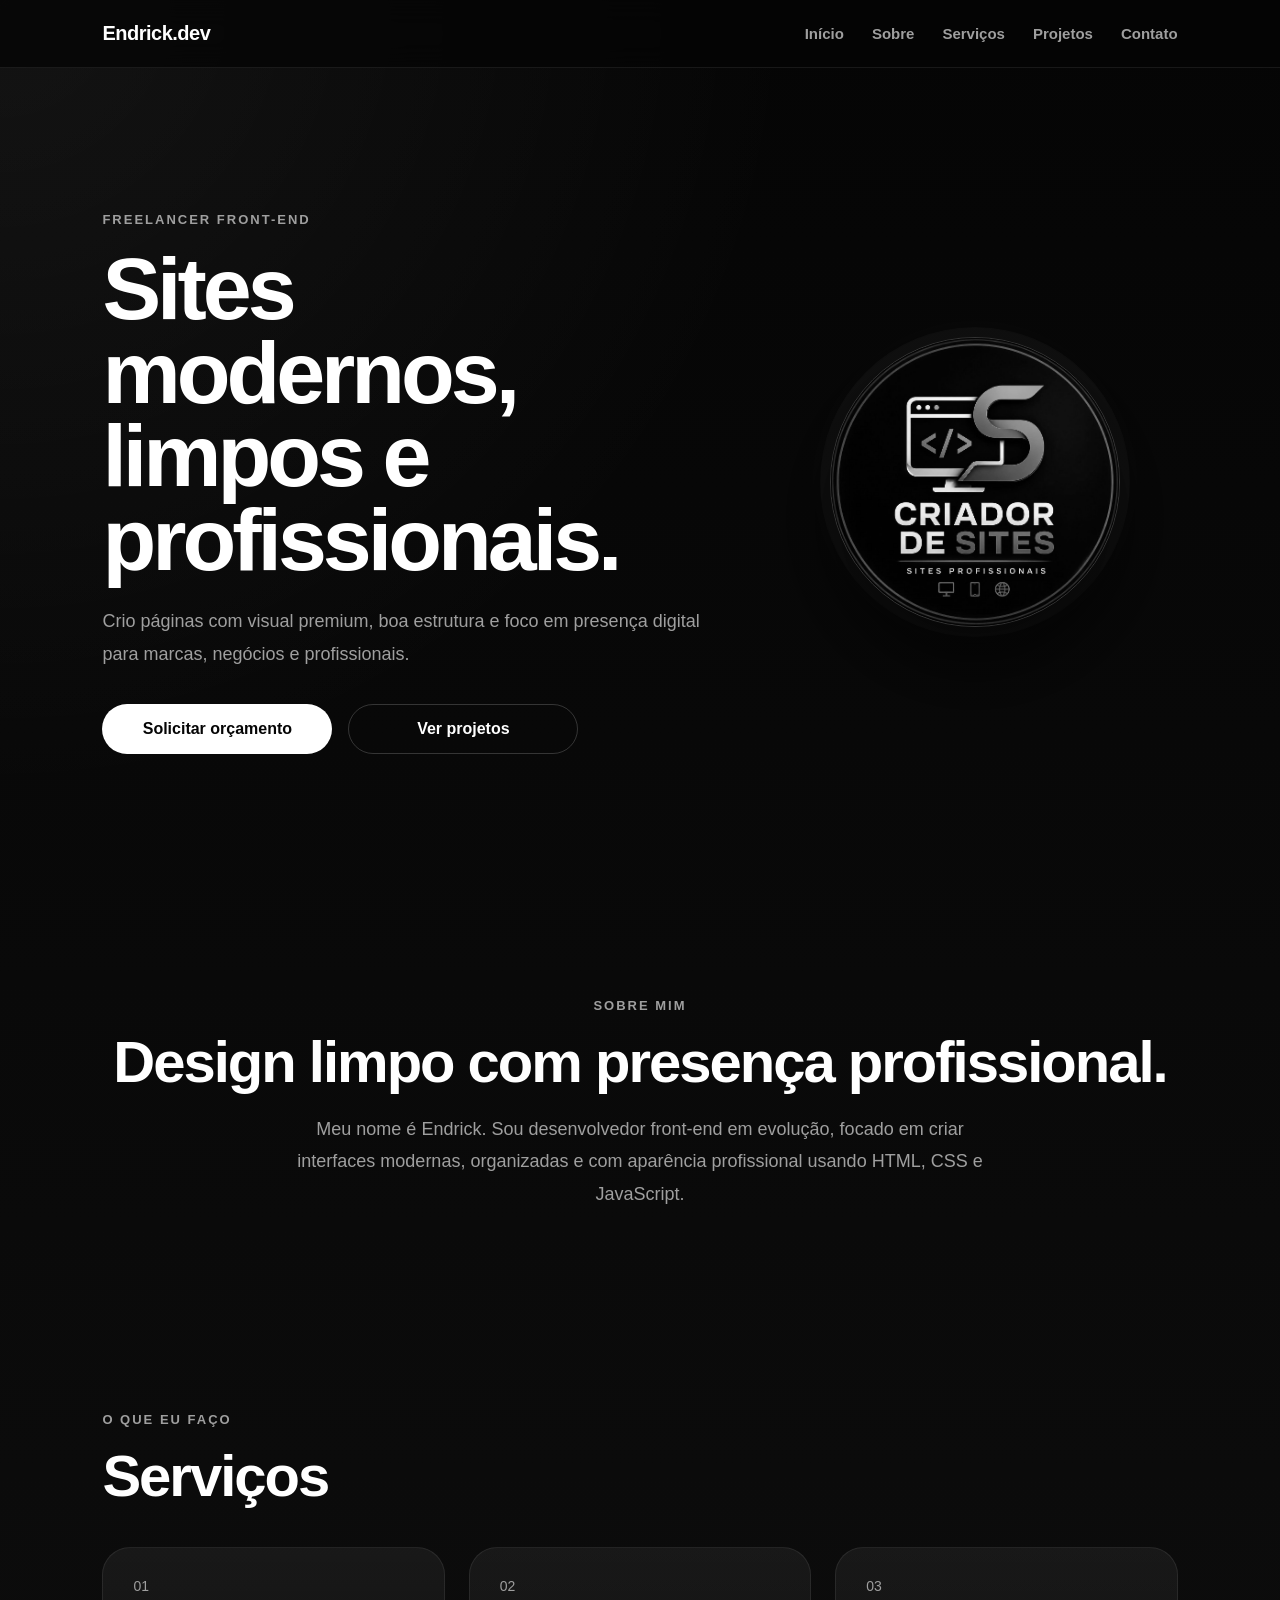
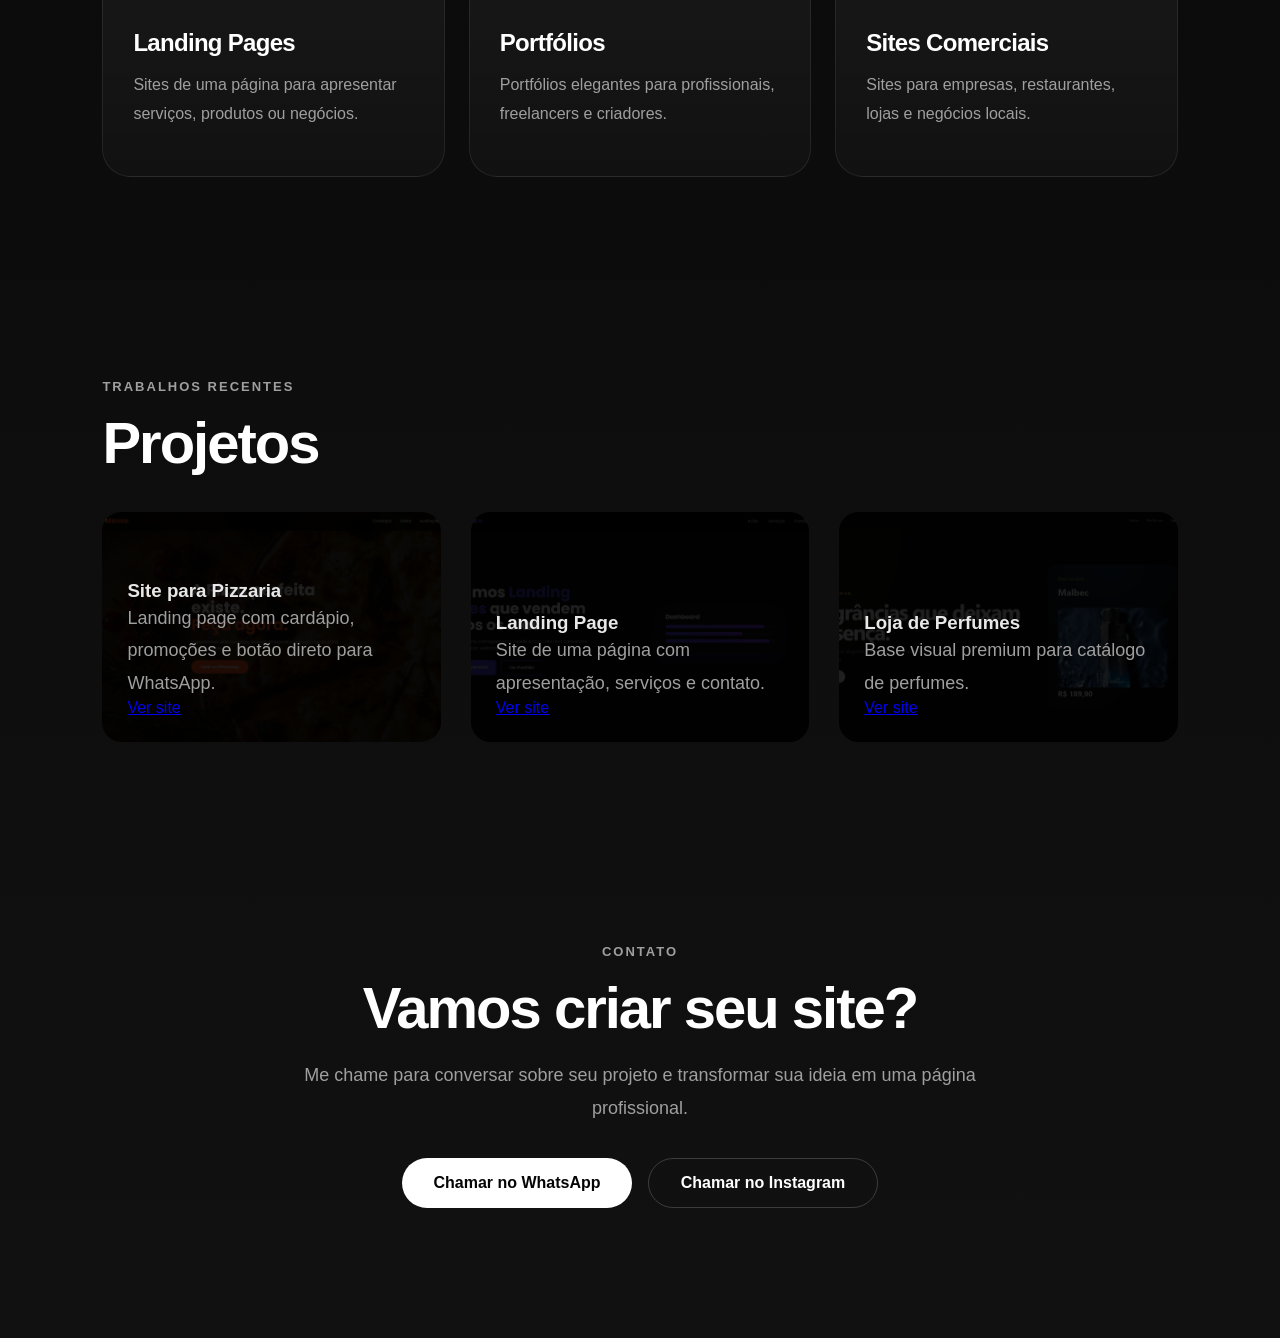
<file: index.html>
<!DOCTYPE html>
<html lang="pt-BR">

<head>
  <meta charset="UTF-8">
  <meta name="viewport" content="width=device-width, initial-scale=1.0">
  <title>Endrick | Portfólio</title>
  <link rel="stylesheet" href="styles.css">
</head>

<body>

  <header class="header">
    <a href="#inicio" class="logo">Endrick.dev</a>

    <nav class="menu">
      <a href="#inicio">Início</a>
      <a href="#sobre">Sobre</a>
      <a href="#servicos">Serviços</a>
      <a href="#projetos">Projetos</a>
      <a href="#contato">Contato</a>
    </nav>
  </header>

  <main>

    <section id="inicio" class="hero">
      <div class="hero-texto">
        <span class="tag">Freelancer Front-End</span>

        <h1>Sites modernos, limpos e profissionais.</h1>

        <p>
          Crio páginas com visual premium, boa estrutura e foco em presença digital
          para marcas, negócios e profissionais.
        </p>

        <div class="botoes">
          <a href="#contato" class="botao principal">Solicitar orçamento</a>
          <a href="#projetos" class="botao">Ver projetos</a>
        </div>
      </div>

      <div class="hero-foto">
        <div class="foto-perfil">
          <img src="img/Endrick.dev PIC.jpeg" alt="Foto de perfil">
        </div>
      </div>
    </section>

    <section id="sobre" class="sobre">
      <span class="tag">Sobre mim</span>

      <h2>Design limpo com presença profissional.</h2>

      <p>
        Meu nome é Endrick. Sou desenvolvedor front-end em evolução, focado em criar
        interfaces modernas, organizadas e com aparência profissional usando HTML,
        CSS e JavaScript.
      </p>
    </section>

    <section id="servicos" class="servicos">
      <span class="tag">O que eu faço</span>

      <h2>Serviços</h2>

      <div class="grid">
        <div class="card">
          <span>01</span>
          <h3>Landing Pages</h3>
          <p>Sites de uma página para apresentar serviços, produtos ou negócios.</p>
        </div>

        <div class="card">
          <span>02</span>
          <h3>Portfólios</h3>
          <p>Portfólios elegantes para profissionais, freelancers e criadores.</p>
        </div>

        <div class="card">
          <span>03</span>
          <h3>Sites Comerciais</h3>
          <p>Sites para empresas, restaurantes, lojas e negócios locais.</p>
        </div>
      </div>
    </section>

    <section id="projetos" class="projetos">

      <span class="tag">Trabalhos recentes</span>
      <h2>Projetos</h2>

      <div class="projetos-grid">

        <div class="projeto pizzaria">
          <div class="overlay">
            <h3>Site para Pizzaria</h3>
            <p>Landing page com cardápio, promoções e botão direto para WhatsApp.</p>
            <a href="https://snoweu.github.io/pizzaria.index/" target="_blank">Ver site</a>
          </div>
        </div>

        <div class="projeto landing">
          <div class="overlay">
            <h3>Landing Page</h3>
            <p>Site de uma página com apresentação, serviços e contato.</p>
            <a href="https://snoweu.github.io/Landing-page/" target="_blank">Ver site</a>
          </div>

        </div>

        <div class="projeto perfume">
          <div class="overlay">
            <h3>Loja de Perfumes</h3>
            <p>Base visual premium para catálogo de perfumes.</p>
            <a href="https://snoweu.github.io/sao-vicente-perfumaria/" target="_blank">Ver site</a>
          </div>
        </div>

      </div>

    </section>

    </section>

    <section id="contato" class="contato">
      <span class="tag">Contato</span>

      <h2>Vamos criar seu site?</h2>

      <p>
        Me chame para conversar sobre seu projeto e transformar sua ideia em uma
        página profissional.
      </p>

      <div class="botoes contato-botoes">
        <a href="https://wa.me/5513981195155" target="_blank" class="botao principal">
          Chamar no WhatsApp
        </a>

        <a href="https://www.instagram.com/rrendrick/" target="_blank" class="botao">
          Chamar no Instagram
        </a>
      </div>
    </section>

  </main>

</body>

</html>
</file>
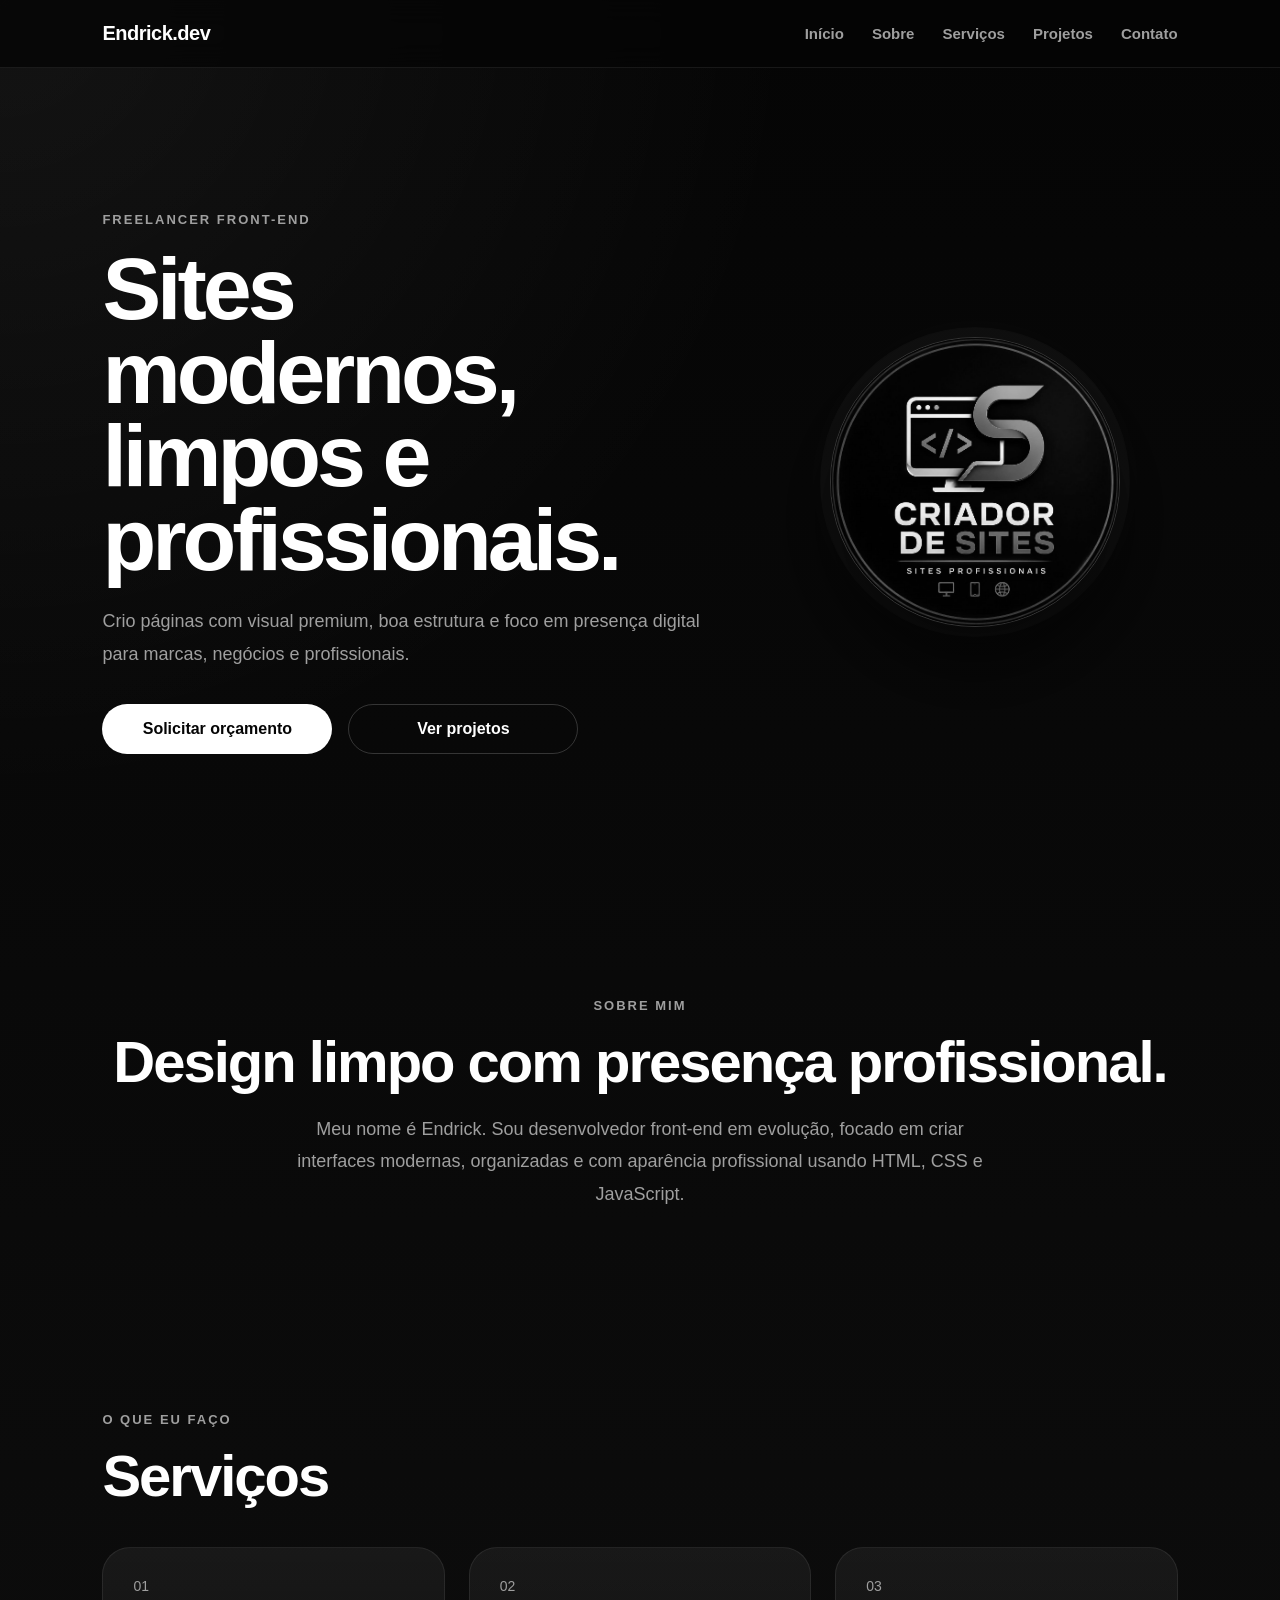
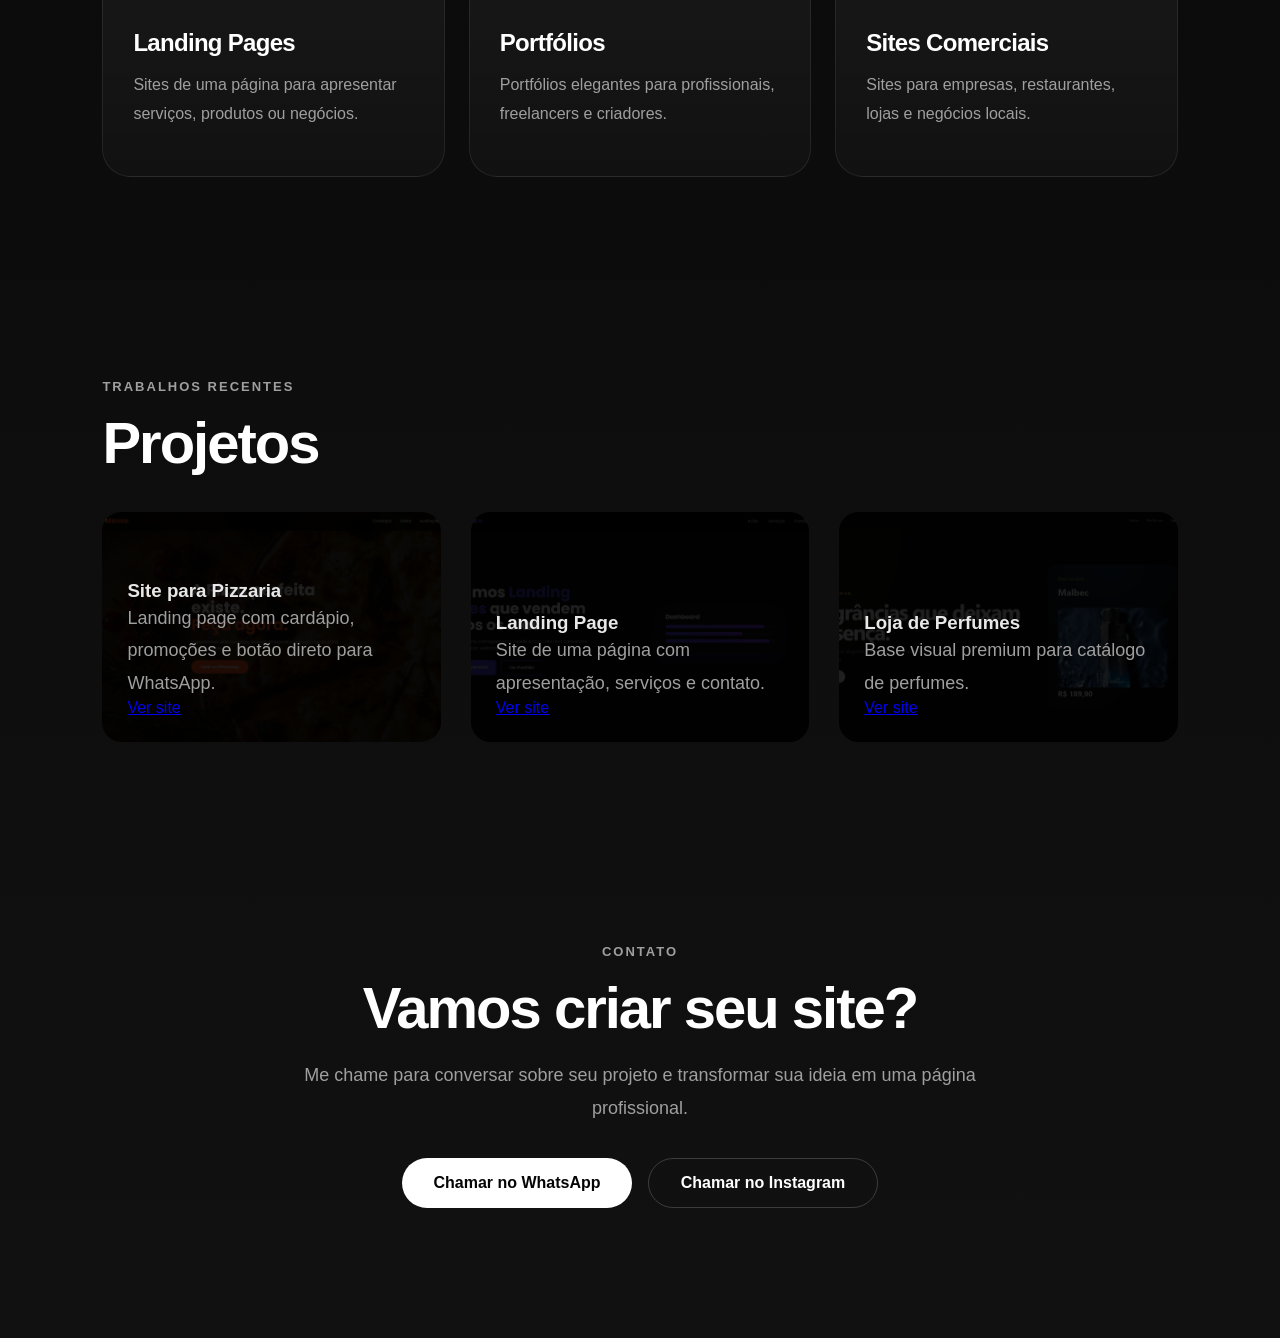
<file: Portfolio.html>
<!DOCTYPE html>
<html lang="pt-BR">

<head>
  <meta charset="UTF-8">
  <meta name="viewport" content="width=device-width, initial-scale=1.0">
  <title>Endrick | Portfólio</title>
  <link rel="stylesheet" href="styles.css">
</head>

<body>

  <header class="header">
    <a href="#inicio" class="logo">Endrick.dev</a>

    <nav class="menu">
      <a href="#inicio">Início</a>
      <a href="#sobre">Sobre</a>
      <a href="#servicos">Serviços</a>
      <a href="#projetos">Projetos</a>
      <a href="#contato">Contato</a>
    </nav>
  </header>

  <main>

    <section id="inicio" class="hero">
      <div class="hero-texto">
        <span class="tag">Freelancer Front-End</span>

        <h1>Sites modernos, limpos e profissionais.</h1>

        <p>
          Crio páginas com visual premium, boa estrutura e foco em presença digital
          para marcas, negócios e profissionais.
        </p>

        <div class="botoes">
          <a href="#contato" class="botao principal">Solicitar orçamento</a>
          <a href="#projetos" class="botao">Ver projetos</a>
        </div>
      </div>

      <div class="hero-foto">
        <div class="foto-perfil">
          <img src="img/Endrick.dev PIC.jpeg" alt="Foto de perfil">
        </div>
      </div>
    </section>

    <section id="sobre" class="sobre">
      <span class="tag">Sobre mim</span>

      <h2>Design limpo com presença profissional.</h2>

      <p>
        Meu nome é Endrick. Sou desenvolvedor front-end em evolução, focado em criar
        interfaces modernas, organizadas e com aparência profissional usando HTML,
        CSS e JavaScript.
      </p>
    </section>

    <section id="servicos" class="servicos">
      <span class="tag">O que eu faço</span>

      <h2>Serviços</h2>

      <div class="grid">
        <div class="card">
          <span>01</span>
          <h3>Landing Pages</h3>
          <p>Sites de uma página para apresentar serviços, produtos ou negócios.</p>
        </div>

        <div class="card">
          <span>02</span>
          <h3>Portfólios</h3>
          <p>Portfólios elegantes para profissionais, freelancers e criadores.</p>
        </div>

        <div class="card">
          <span>03</span>
          <h3>Sites Comerciais</h3>
          <p>Sites para empresas, restaurantes, lojas e negócios locais.</p>
        </div>
      </div>
    </section>

    <section id="projetos" class="projetos">

      <span class="tag">Trabalhos recentes</span>
      <h2>Projetos</h2>

      <div class="projetos-grid">

        <div class="projeto pizzaria">
          <div class="overlay">
            <h3>Site para Pizzaria</h3>
            <p>Landing page com cardápio, promoções e botão direto para WhatsApp.</p>
            <a href="https://snoweu.github.io/pizzaria.index/" target="_blank">Ver site</a>
          </div>
        </div>

        <div class="projeto landing">
          <div class="overlay">
            <h3>Landing Page</h3>
            <p>Site de uma página com apresentação, serviços e contato.</p>
            <a href="https://snoweu.github.io/landing-page-by-endrick.dev/" target="_blank">Ver site</a>
          </div>

        </div>

        <div class="projeto perfume">
          <div class="overlay">
            <h3>Loja de Perfumes</h3>
            <p>Base visual premium para catálogo de perfumes.</p>
            <a href="https://snoweu.github.io/sao-vicente-perfumaria/" target="_blank">Ver site</a>
          </div>
        </div>

      </div>

    </section>

    </section>

    <section id="contato" class="contato">
      <span class="tag">Contato</span>

      <h2>Vamos criar seu site?</h2>

      <p>
        Me chame para conversar sobre seu projeto e transformar sua ideia em uma
        página profissional.
      </p>

      <div class="botoes contato-botoes">
        <a href="https://wa.me/5513981195155" target="_blank" class="botao principal">
          Chamar no WhatsApp
        </a>

        <a href="https://www.instagram.com/rrendrick/" target="_blank" class="botao">
          Chamar no Instagram
        </a>
      </div>
    </section>

  </main>

</body>

</html>
</file>
<file: styles.css>
* {
  margin: 0;
  padding: 0;
  box-sizing: border-box;
}

html {
  scroll-behavior: smooth;
}

:root {
  --preto: #050505;
  --preto-2: #0d0d0d;
  --cinza: #151515;
  --cinza-2: #222;
  --branco: #ffffff;
  --texto: #e8e8e8;
  --texto-fraco: #9f9f9f;
  --borda: rgba(255, 255, 255, 0.08);
}

body {
  font-family: 'Segoe UI', Arial, sans-serif;
  background:
    radial-gradient(circle at top left, rgba(255, 255, 255, 0.06), transparent 25%),
    linear-gradient(180deg, #050505, #111);
  color: var(--texto);
  overflow-x: hidden;
}

.header {
  width: 100%;
  padding: 22px 8%;
  position: sticky;
  top: 0;
  z-index: 1000;

  display: flex;
  align-items: center;
  justify-content: space-between;

  background: rgba(5, 5, 5, 0.75);
  backdrop-filter: blur(14px);
  border-bottom: 1px solid var(--borda);
}

.logo {
  color: var(--branco);
  text-decoration: none;
  font-size: 20px;
  font-weight: 800;
  letter-spacing: -0.5px;
}

.menu {
  display: flex;
  gap: 28px;
}

.menu a {
  color: var(--texto-fraco);
  text-decoration: none;
  font-size: 15px;
  font-weight: 600;
  transition: 0.3s ease;
}

.menu a:hover {
  color: var(--branco);
}

.hero {
  min-height: 92vh;
  padding: 90px 8%;

  display: grid;
  grid-template-columns: 1.2fr 0.8fr;
  align-items: center;
  gap: 60px;
}

.hero-texto {
  max-width: 760px;
}

.tag {
  display: inline-block;
  margin-bottom: 20px;

  color: var(--texto-fraco);
  font-size: 13px;
  font-weight: 700;
  letter-spacing: 2px;
  text-transform: uppercase;
}

h1 {
  max-width: 800px;
  margin-bottom: 24px;

  color: var(--branco);
  font-size: clamp(46px, 7vw, 88px);
  line-height: 0.95;
  letter-spacing: -4px;
}

h2 {
  margin-bottom: 22px;

  color: var(--branco);
  font-size: clamp(34px, 5vw, 58px);
  line-height: 1;
  letter-spacing: -2px;
}

p {
  color: var(--texto-fraco);
  font-size: 18px;
  line-height: 1.8;
}

.hero p,
.sobre p,
.contato p {
  max-width: 700px;
}

/* FOTO */
.hero-foto {
  display: flex;
  justify-content: center;
}

.foto-perfil {
  width: 290px;
  height: 290px;
  position: relative;
}

.foto-perfil img {
  width: 100%;
  height: 100%;
  object-fit: cover;

  border-radius: 50%;
  display: block;
  position: relative;
  z-index: 2;

  border: 1px solid rgba(255, 255, 255, 0.18);
  filter: grayscale(100%);
  box-shadow:
    0 35px 80px rgba(0, 0, 0, 0.7),
    0 0 0 10px rgba(255, 255, 255, 0.03);

  transition: 0.4s ease;
}

.foto-perfil::before {
  content: "";
  position: absolute;
  inset: -18px;
  border-radius: 50%;

  background: radial-gradient(circle, rgba(255, 255, 255, 0.18), transparent 68%);
  filter: blur(20px);
  opacity: 0.7;
  z-index: 1;

  transition: 0.4s ease;
}

.foto-perfil:hover img {
  transform: translateY(-8px) scale(1.04);
  filter: grayscale(0%);
}

.foto-perfil:hover::before {
  opacity: 1;
}


.botoes {
  margin-top: 34px;
  display: flex;
  flex-wrap: wrap;
  gap: 16px;
}

.botao {
  width: 230px;
  padding: 15px 26px;
  border-radius: 999px;

  text-align: center;
  text-decoration: none;
  color: var(--branco);
  font-weight: 700;

  background: transparent;
  border: 1px solid rgba(255, 255, 255, 0.18);

  transition: 0.3s ease;
}

.botao:hover {
  background: var(--branco);
  color: var(--preto);
  transform: translateY(-4px);
}

.botao.principal {
  background: var(--branco);
  color: var(--preto);
}

.botao.principal:hover {
  background: transparent;
  color: var(--branco);
}

section {
  padding: 100px 8%;
}

.sobre,
.contato {
  text-align: center;
}

.sobre p,
.contato p {
  margin: 0 auto;
}

.grid {
  margin-top: 42px;

  display: grid;
  grid-template-columns: repeat(3, 1fr);
  gap: 24px;
}

.card {
  display: flex;
  flex-direction: column;
  align-items: flex-start;
  min-height: 230px;
  padding: 30px;
  border-radius: 28px;

  background: linear-gradient(180deg, rgba(255, 255, 255, 0.055), rgba(255, 255, 255, 0.025));
  border: 1px solid var(--borda);

  transition: 0.35s ease;
}

.card:hover {
  transform: translateY(-8px);
  border-color: rgba(255, 255, 255, 0.22);
  background: linear-gradient(180deg, rgba(255, 255, 255, 0.08), rgba(255, 255, 255, 0.035));
}

.card span {
  display: block;
  margin-bottom: 35px;

  color: var(--texto-fraco);
  font-size: 14px;
}

.card h3 {
  margin-bottom: 14px;

  color: var(--branco);
  font-size: 24px;
  letter-spacing: -0.7px;
}

.card p {
  font-size: 16px;
}

.contato {
  padding-bottom: 130px;
}

.contato-botoes {
  justify-content: center;
}

@media (max-width: 900px) {
  .header {
    flex-direction: column;
    gap: 18px;
  }

  .menu {
    flex-wrap: wrap;
    justify-content: center;
    gap: 18px;
  }

  .hero {
    grid-template-columns: 1fr;
    text-align: center;
    padding-top: 65px;
  }

  .hero-foto {
    order: -1;
  }

  .hero p {
    margin: 0 auto;
  }

  .botoes {
    justify-content: center;
  }

  .grid {
    grid-template-columns: 1fr;
  }

  .foto-perfil {
    width: 220px;
    height: 220px;
  }

  h1 {
    letter-spacing: -2px;
  }
}

.projetos-grid {
  display: grid;
  grid-template-columns: repeat(3, 1fr);
  gap: 30px;
  margin-top: 40px;
}

.projeto {
  width: 100%;
  height: 230px;
  position: relative;
  overflow: hidden;
  border-radius: 20px;
  background-size: cover;
  background-position: top;
  transition: .4s;
}

@media (max-width:900px) {

  .projetos-grid {
    grid-template-columns: 1fr;
  }

}

.overlay {
  position: absolute;
  inset: 0;
  background: rgba(0, 0, 0, .65);
  padding: 25px;
  display: flex;
  flex-direction: column;
  justify-content: flex-end;
  transition: .4s;
}

.projeto:hover .overlay {
  background: rgba(0, 0, 0, .35);
}

.projeto:hover {
  transform: translateY(-8px);
}

.pizzaria {
  background-image: url("img/pizzaria.png");
}

.landing {
  background-image: url("img/landing.png");
}

.perfume {
  background-image: url("img/perfumaria.png");
}

.projeto {
  position: relative;
  overflow: hidden;
  border-radius: 20px;
}

.projeto::before {
  content: "";
  position: absolute;
  inset: 0;
  background: rgba(0, 0, 0, .65);
  /* escurece a imagem */
  transition: .3s;
}

.projeto:hover::before {
  background: rgba(0, 0, 0, .35);
}

.projeto .conteudo {
  position: relative;
  z-index: 2;
}
</file>
